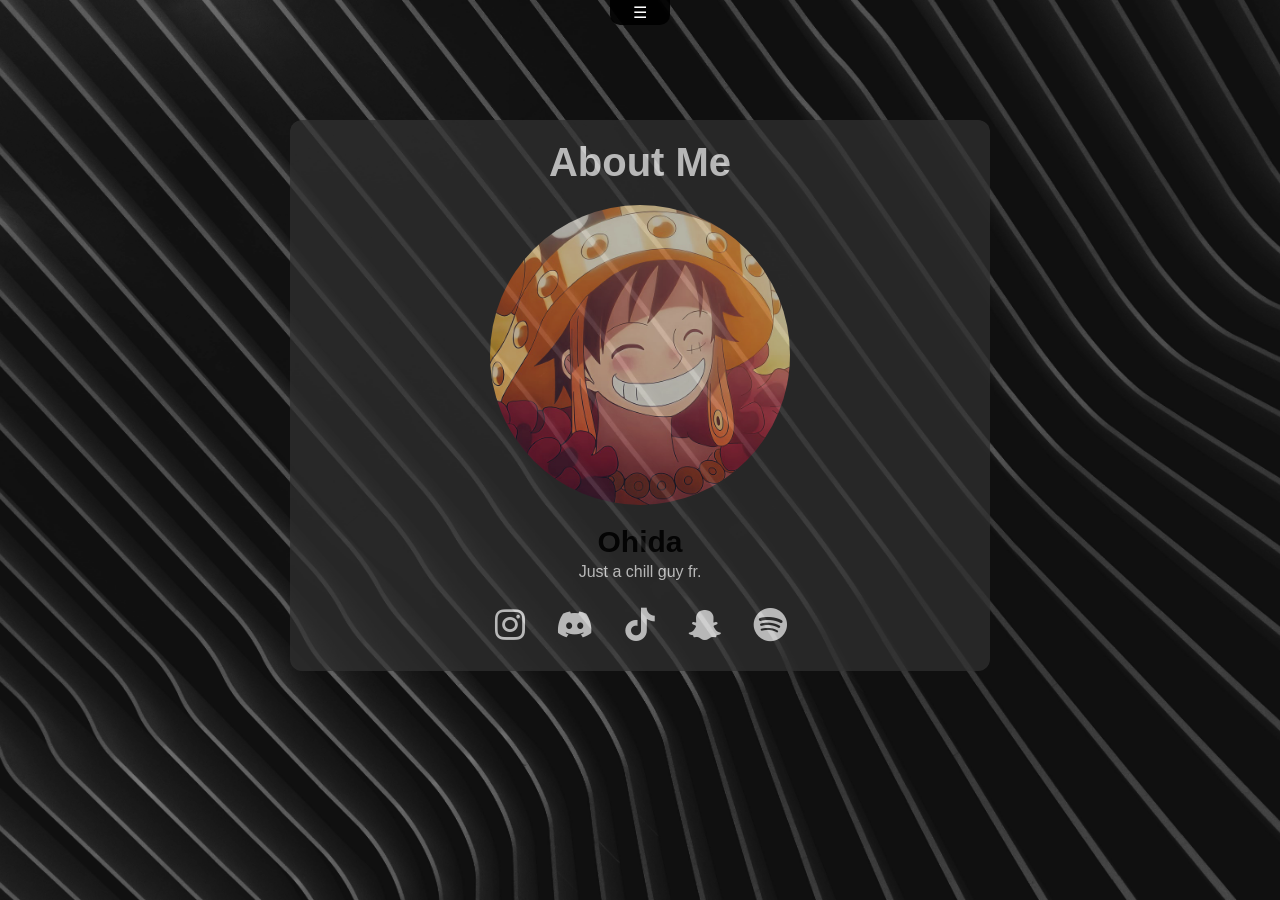
<file: contact.html>
<!DOCTYPE html>
<html lang="en">

<head>
    <meta charset="UTF-8">
    <meta name="viewport" content="width=device-width, initial-scale=1.0">
    <title>About Me</title>
    <link rel="stylesheet" href="StyleC.css">
    <link rel="Icon" type="image/jpg" href="Images/Icon.jpg">
    <link href='https://unpkg.com/boxicons@2.1.4/css/boxicons.min.css' rel='stylesheet'>
</head>
<body>

    <div class="top-bar-wrapper">

    <div class="top-bar-handle">
        ☰
    </div>

    <nav class="top-bar">
        <a href="index.html">Home</a>
        <a href="#">Guides</a>
        <a href="https://one-piece.com/op/links_eng/" target="_blank"><img src="Images/Icon.jpg" alt="Logo" class="Logo"></a>
        <a href="Scrap.html">Projects</a>
        <a href="contact.html">Contact</a>
    </nav>

</div>

<div class="card-container">
    <div class="card">

        <h1 class="card-title">About Me</h1>

        <img src="Images/Profile.jpg" alt="Profile">

        <div class="card-content">
            <h3>Ohida</h3>

            <p>
                Just a chill guy fr.
            </p>

            <div class="socials">
            <a class="Iinstagram" href="https://www.instagram.com/_xionz_e?igsh=MXM2emRkbXdzYmtiag==" target="_blank">
            <i class='bx bxl-instagram'></i>
            </a>

            <a class="Idiscord" href="http://discordapp.com/users/1487485975465693306" target="_blank">
            <i class='bx bxl-discord-alt'></i>
            </a>

            <a class="Itiktok" href="https://www.tiktok.com/@xionz_e?is_from_webapp=1&sender_device=pc" target="_blank">
                <i class='bx bxl-tiktok'></i>
            </a>

            <a class="Isnapchat" href="https://www.snapchat.com/add/ohida0?share_id=FzyO60r9GqY&locale=en-GB" target="_blank">
             <i class='bx bxl-snapchat'></i>
            </a>

            <a class="Ispotify" href="https://open.spotify.com/user/31jdim5uqqvzhakmlv3wnuowitpy?si=e18202ddcc00495c" target="_blank">
                <i class='bx bxl-spotify'></i>
            </a>

</div>
        </div>

    </div>

</div>



</body>
</file>
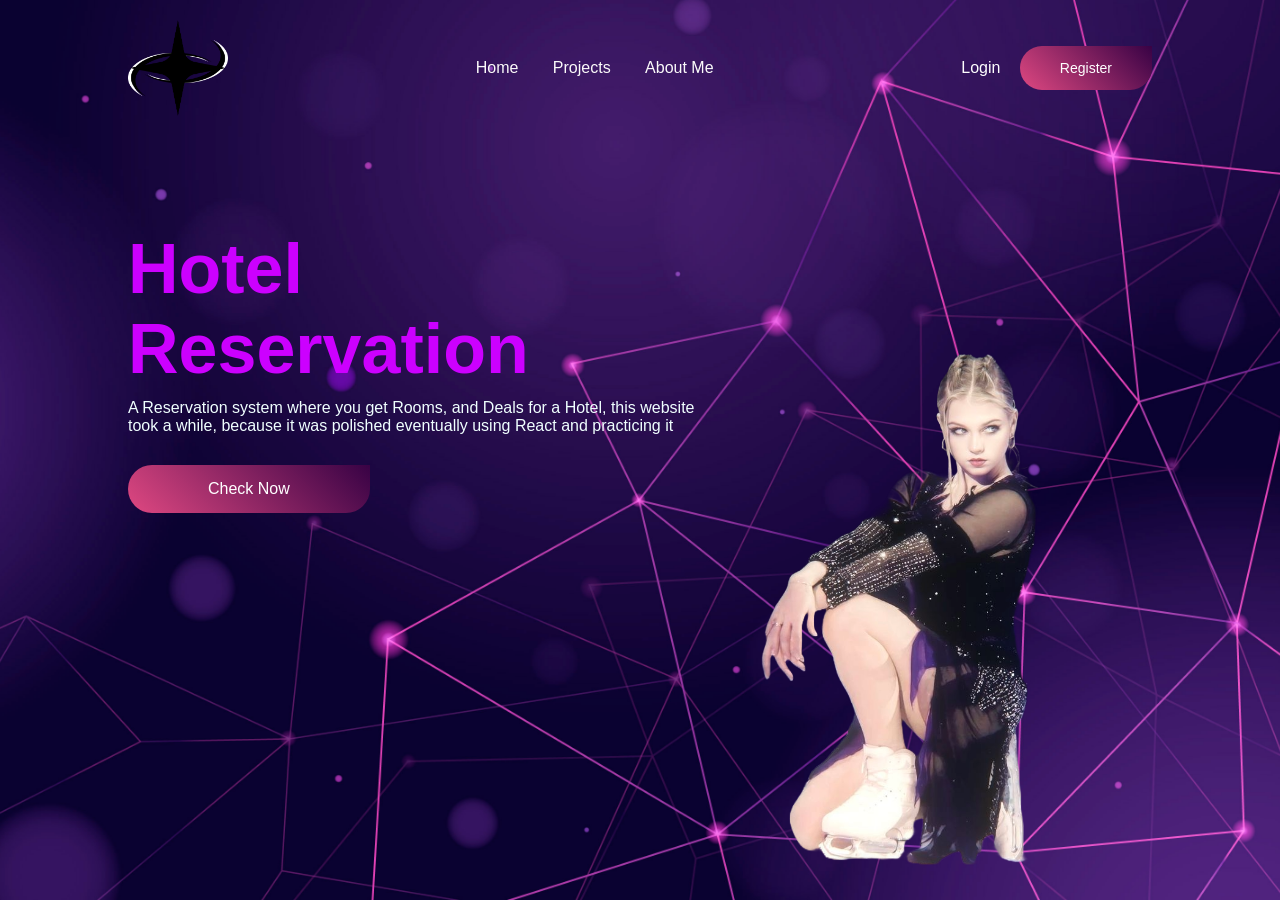
<file: Scrap.html>
<!DOCTYPE html>
<html lang="en">

<head>
    <meta charset="UTF-8">
    <meta name="viewport" content="width=device-width, initial-scale=1.0">
    <title>Valorant Tutorial</title>
    <link rel="stylesheet" href="ScrapC.css">
    <link rel="Icon" type="image/jpg" href="Images/Icon.jpg">
    <link href='https://unpkg.com/boxicons@2.1.4/css/boxicons.min.css' rel='stylesheet'>
</head>

<body>

    <div class="Projects">

    <section class="hero">
        
       <nav>

    <img class="Logo" src="Images/Logo-1.png" alt="Logo">

    <div>

        <ul>
            <li><a href="index.html">Home</a></li>
            <li><a href="Scrap.html">Projects</a></li>
            <li><a href="contact.html">About Me</a></li>
        </ul>

    </div>    

        <div class="nav-buttons menu">
            <a href="#" class="login-btn">Login</a>
            <a href="#" class="Reg-btn">Register</a>
        </div>

    

    <div class="hamburger">
        <i class='bx bx-menu'></i>
    </div>

</nav>
        <div class="content">
            <h1 class="anim">Hotel<br>Reservation</h1>
            <p class="anim">A Reservation system where you get Rooms, and Deals for a Hotel, this website took a while,
                because it was polished eventually using React and practicing it
            </p>
            <a href="#" class="Reg-btn anim">Check Now</a>
        </div>
        <img src="Images/Purple-1.png" alt="Feature" class="Purple anim">
    </section>

        <section class="hero hero2">
              
 <nav>

    <img class="Logo" src="Images/Logo-1.png" alt="Logo">

    <div>

        <ul>
            <li><a href="index.html">Home</a></li>
            <li><a href="Scrap.html">Projects</a></li>
            <li><a href="contact.html">About Me</a></li>
        </ul>

    </div>    

        <div class="nav-buttons menu">
            <a href="#" class="login-btn">Login</a>
            <a href="#" class="Reg-btn">Register</a>
        </div>

    

    <div class="hamburger">
        <i class='bx bx-menu'></i>
    </div>

</nav>
        <div class="content">
            <h1 class="anim">Go<br>Fuck Yourself</h1>
            <p class="anim">People ask me, what's your plan in life?, my answer is simple... TO REP BENCH 100KGS</p>
            <a href="#" class="Reg-btn anim">Join Now</a>
        </div>
        <img src="Images/Feature.png" alt="Feature" class="Feature anim">
    </section>
    </div>
    <script src="ScrapJ.js"></script>
</body>
</file>
<file: StyleC.css>
*{
    margin: 0px;
    padding: 0px;
    box-sizing: border-box;
    font-family: Arial;

}

body{
    background-image: url(Images/Banner.jpg);
    background-repeat: no-repeat;
    background-position: center;
    background-attachment: fixed;
    background-size: cover;
}




.top-bar-wrapper {
    position: fixed;
    top: 0;
    left: 0;

    width: 100%;
    z-index: 1000;
}

.top-bar {
    display: flex;
    justify-content: center;
    gap: 30px;

    background: rgb(255, 254, 254);
    padding: 15px;

    transform: translateY(-100%);
    transition: transform 0.3s ease;
}

.top-bar-wrapper:hover .top-bar {
    transform: translateY(0);
    
}

.top-bar-handle {
    position: absolute;
    top: 0;
    left: 50%;
    transform: translateX(-50%);

    width: 60px;
    height: 25px;

    background: rgba(0,0,0,0.9);
    color: white;

    display: flex;
    justify-content: center;
    align-items: center;

    border-radius: 0 0 10px 10px;

    cursor: pointer;
}



.top-bar a {
    font-family: Arial;
    font-size: 30px;
    font-style: italic;
    margin-left: 50px;
    color: rgb(0, 0, 0);
    text-decoration: none;
    font-size: 18px;
    transition: color 0.7s;
    text-align: center;
    margin-top: 20px;
}

.top-bar a:hover {
    color: #5c5c5c
}

.top-bar-wrapper:hover .top-bar-handle {
    opacity: 0;
    pointer-events: none;
}

.Logo{
  opacity: 0.7;
  width: 40px;
  height: 40px;
  margin-top: 0;
  margin-bottom: 0;
  border-radius: 10px;
  transition: opacity 0.7s;
}

.Logo:hover{
  opacity: 1;
}



body::after{
    z-index: -1;
    content: "";
    position:fixed;
    inset: 0;
    background: rgba(0, 0, 0, 0.4);
}

.card-container{
     display: flex;
     justify-content: center;
     margin-top: 120px;
     opacity: 0.7;
     transition: opacity 0.6s;
     width: fit-content;
     margin: 120px auto 0;
     transition: transform 0.3s;
}

.card-container:hover{
    opacity: 1;
    transform: scale(1.05);
}

.card{
    width: 700px;
    background-color: #333;
    
    border-radius: 12px;
    overflow: hidden;
    text-align: center;
    padding-bottom: 20px;
   
}


.card img{
    width: 300px;
    height: 300px;
    object-fit: cover;
    border-radius: 50%;

    display: block;
    margin: 20px auto;
    transition: transform 0.3s;
}

.card img:hover{
    transform: scale(1.01);
}


.card-title{
    margin-top: 20px;
    font-size: 40px;
    color: white;
}

.card-content h3{
    font-size: 30px;
    margin-bottom: 0px;
}



.card-content p{
    color: rgb(255, 255, 255);
    width: auto;
    margin-top: 0;
    margin-bottom: 15px;
    line-height: 1.6;
    
}

.card-content .btn{
    color: rgb(255, 115, 0);
    text-decoration: none;
    margin-top: 50px;
    background-color: rgb(255, 255, 255);
    padding: 8px 16px;
    border-radius: 8px;
    
}

.socials{
    display: flex;
    justify-content: center;
    gap: 25px;
    margin-top: 20px;
}

.socials a{
    font-size: 40px;
    color: white;
    transition: color 0.3s, transform 0.3s;
}



.Ispotify:hover{
    color: #1ED760;
    transform: scale(1.15);
}

.Isnapchat:hover{
    color: #FFFC00;
    transform: scale(1.15);
}

.Itiktok:hover{
    color: #000000;
    transform: scale(1.15);
}

.Idiscord:hover{
     color: #7289DA;
    transform: scale(1.15);
}

.Iinstagram:hover{
     color: #E1306C;
    transform: scale(1.15);
}
</file>
<file: ScrapC.css>
*{
    margin: 0;
    padding: 0;
    box-sizing: border-box;
    font-family: 'Poppins', sans-serif;
}

.hero{
    width: 100%;
    min-height: 100vh;
    background-image: url(Images/background-s.jpg);
    background-position: center;
    background-size: cover;
    padding: 10px 10%;
    overflow: hidden;
    position: relative;
    scroll-snap-align: start;
}

.hero2{
    width: 100%;
    min-height: 100vh;
    background-image: url(Images/black-background.jpg);
    background-position: center;
    background-size: cover;
    padding: 10px 10%;
    overflow: hidden;
    position: relative;
    scroll-snap-align: start;
}

nav{
   padding: 10px 0;
   display: flex;
   align-items: center;
   justify-content: space-between;
}

.Logo{
    width: 100px;
}

nav ul li{
    display: inline-block;
    list-style: none;
    margin: 10px 15px;
}
 
nav ul li a{
    text-decoration: none;
    color: #fbfafa;
    font-weight: 400;
}

.login-btn{
    text-decoration: none;
    margin-right: 15px;
    font-weight: 400;
    color: #fefefe;
}

.Reg-btn{
    display: inline-block;
    padding: 14px 40px;
    text-decoration: none;
    color: #fff;
    background-image: linear-gradient(45deg, #df4881, #380245);
    font-size: 14px;
    border-radius: 30px;
    border-top-right-radius: 0;
    transition: 0.5s;
}

.content{
    margin-top: 10%;
    max-width: 600px;
}

.content h1{
    font-size: 70px;
    color: #cc00ff;
}

.content p{
    margin: 10px 0 30px;
    color: azure;
    animation-delay: 0.5s;

}

.content .Reg-btn{
    padding: 15px 80px;
    font-size: 16px;
    animation-delay: 1s;
}

.Feature.anim{
    animation-delay: 1.5s;
}

.Reg-btn:hover{
    border-top-right-radius: 30px;
}

.Feature{
    width: 190px;
    position: absolute;
    bottom: 0;
    right: 20%;
}

.anim{
    opacity: 0;
    transform: translateY(30px);
    animation: moveup 0.5s linear forwards;
}




@keyframes moveup{
    100%{
        opacity: 1;
        transform: translateY(0px);
    }
}

.Projects {
    height: 100vh;
    overflow-y: scroll;
    scroll-snap-type: y mandatory;
    scroll-behavior: smooth;
}

.Purple{
    width: 450px;
    position: absolute;
    bottom: 0;
    right: 10%;
}

.Purple.anim{
    animation-delay: 1.5s;
}

.hamburger {
    display: none;
    font-size: 35px;
    color: white;
    cursor: pointer;
}

@media (max-width: 768px) {

    .hero {
        padding: 10px 6%;
    }

    nav {
        padding: 10px 0;
    }

    .Logo {
        width: 50px;
    }

    /* HAMBURGER */

    .hamburger {
        display: block;
        font-size: 35px;
        color: white;
        cursor: pointer;
        z-index: 100;
    }

    /* MENU CLOSED */

    .menu {
        display: none;

        position: absolute;
        top: 80px;
        left: 6%;
        width: 88%;

        padding: 20px;

        background: rgba(82, 0, 117, 0.9);
        border-radius: 15px;

        text-align: center;

        z-index: 99;
    }

    /* MENU OPEN */

    .menu.active {
        display: block;
    }

    .menu ul li {
        display: block;
        margin: 15px 0;
    }

    .nav-buttons {
        margin-top: 20px;
    }

    .login-btn {
        font-size: 12px;
        margin-right: 30px;
    }

    .Reg-btn {
        padding: 10px 20px;
        font-size: 12px;
    }


    /* PROJECT CONTENT */

    .content {
        margin-top: 25%;
        max-width: 100%;
    }

    .content h1 {
        font-size: 45px;
    }

    .content p {
        font-size: 14px;
        line-height: 1.6;
        margin: 15px 0 25px;
    }

    .content .Reg-btn {
        padding: 12px 40px;
        font-size: 14px;
    }


    /* HIDE IMAGES ON PHONE */

    .Feature,
    .Purple {
        display: none;
    }
}
</file>
